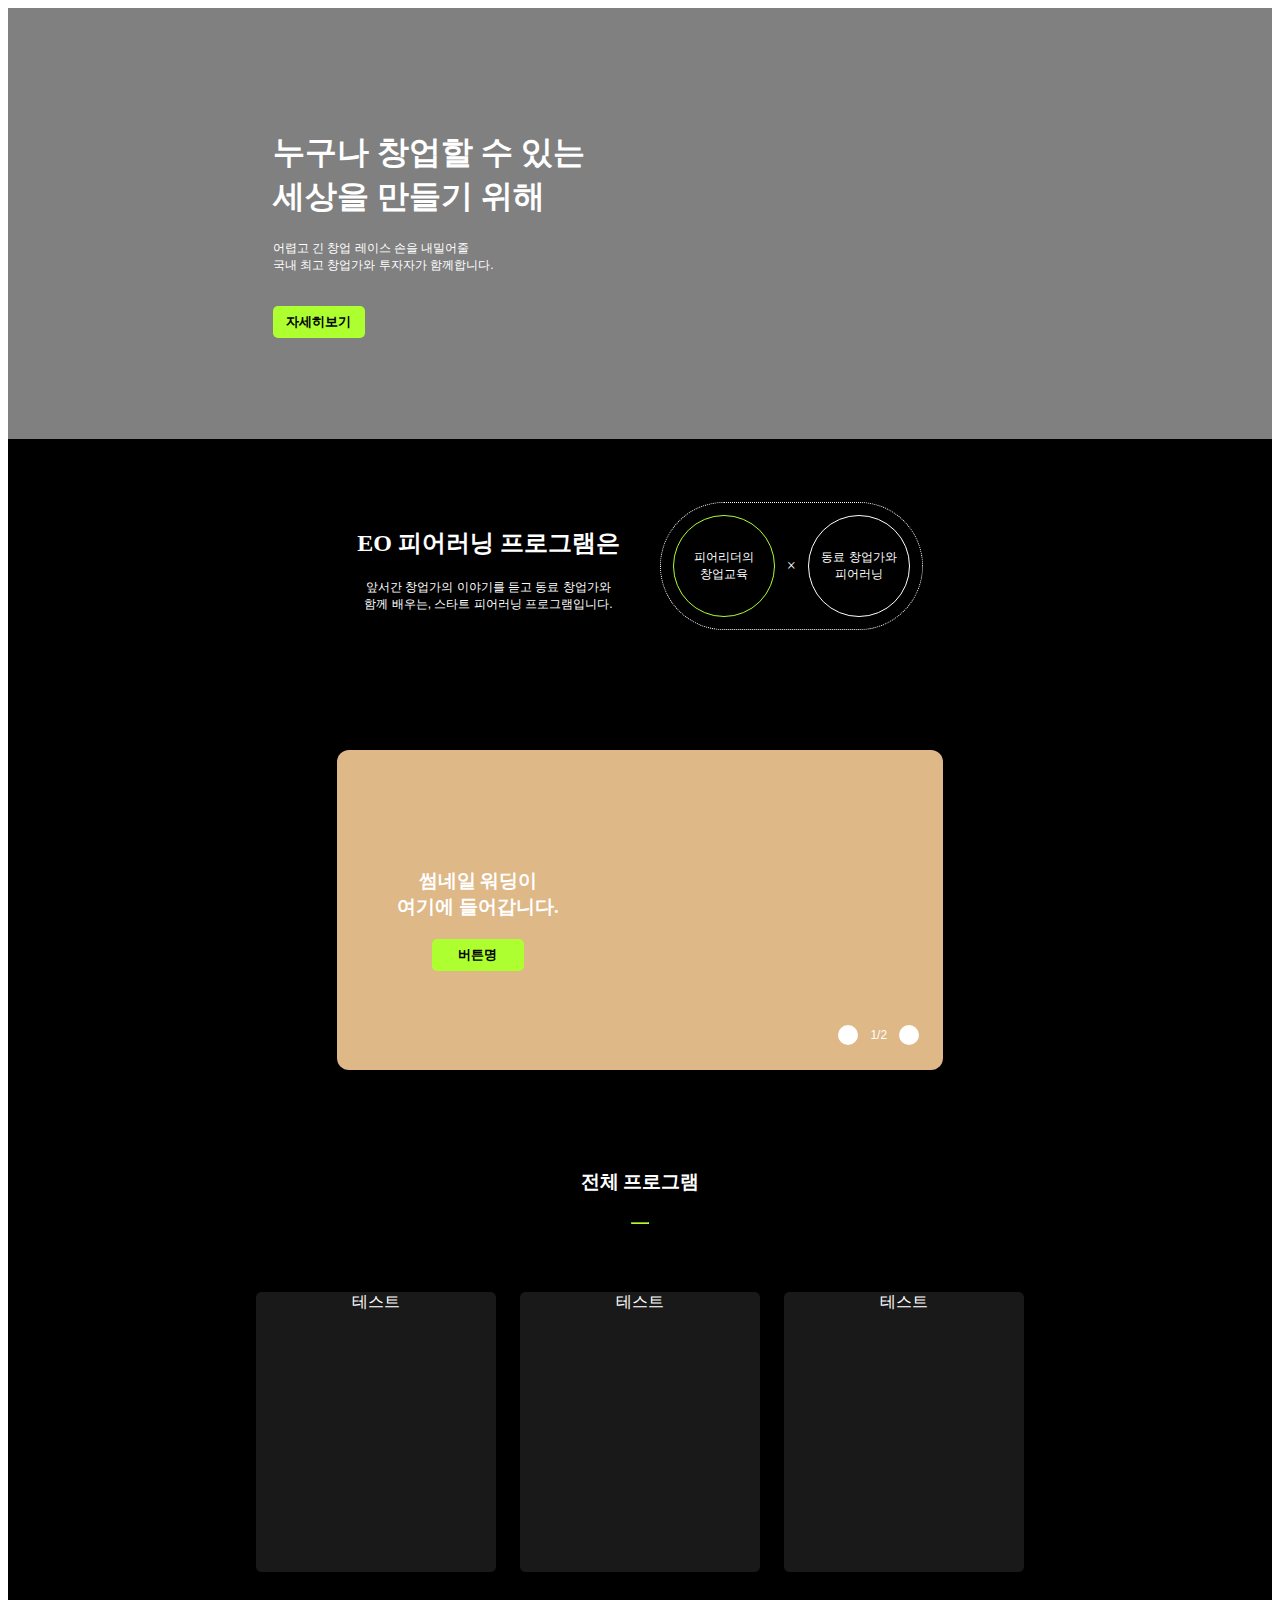
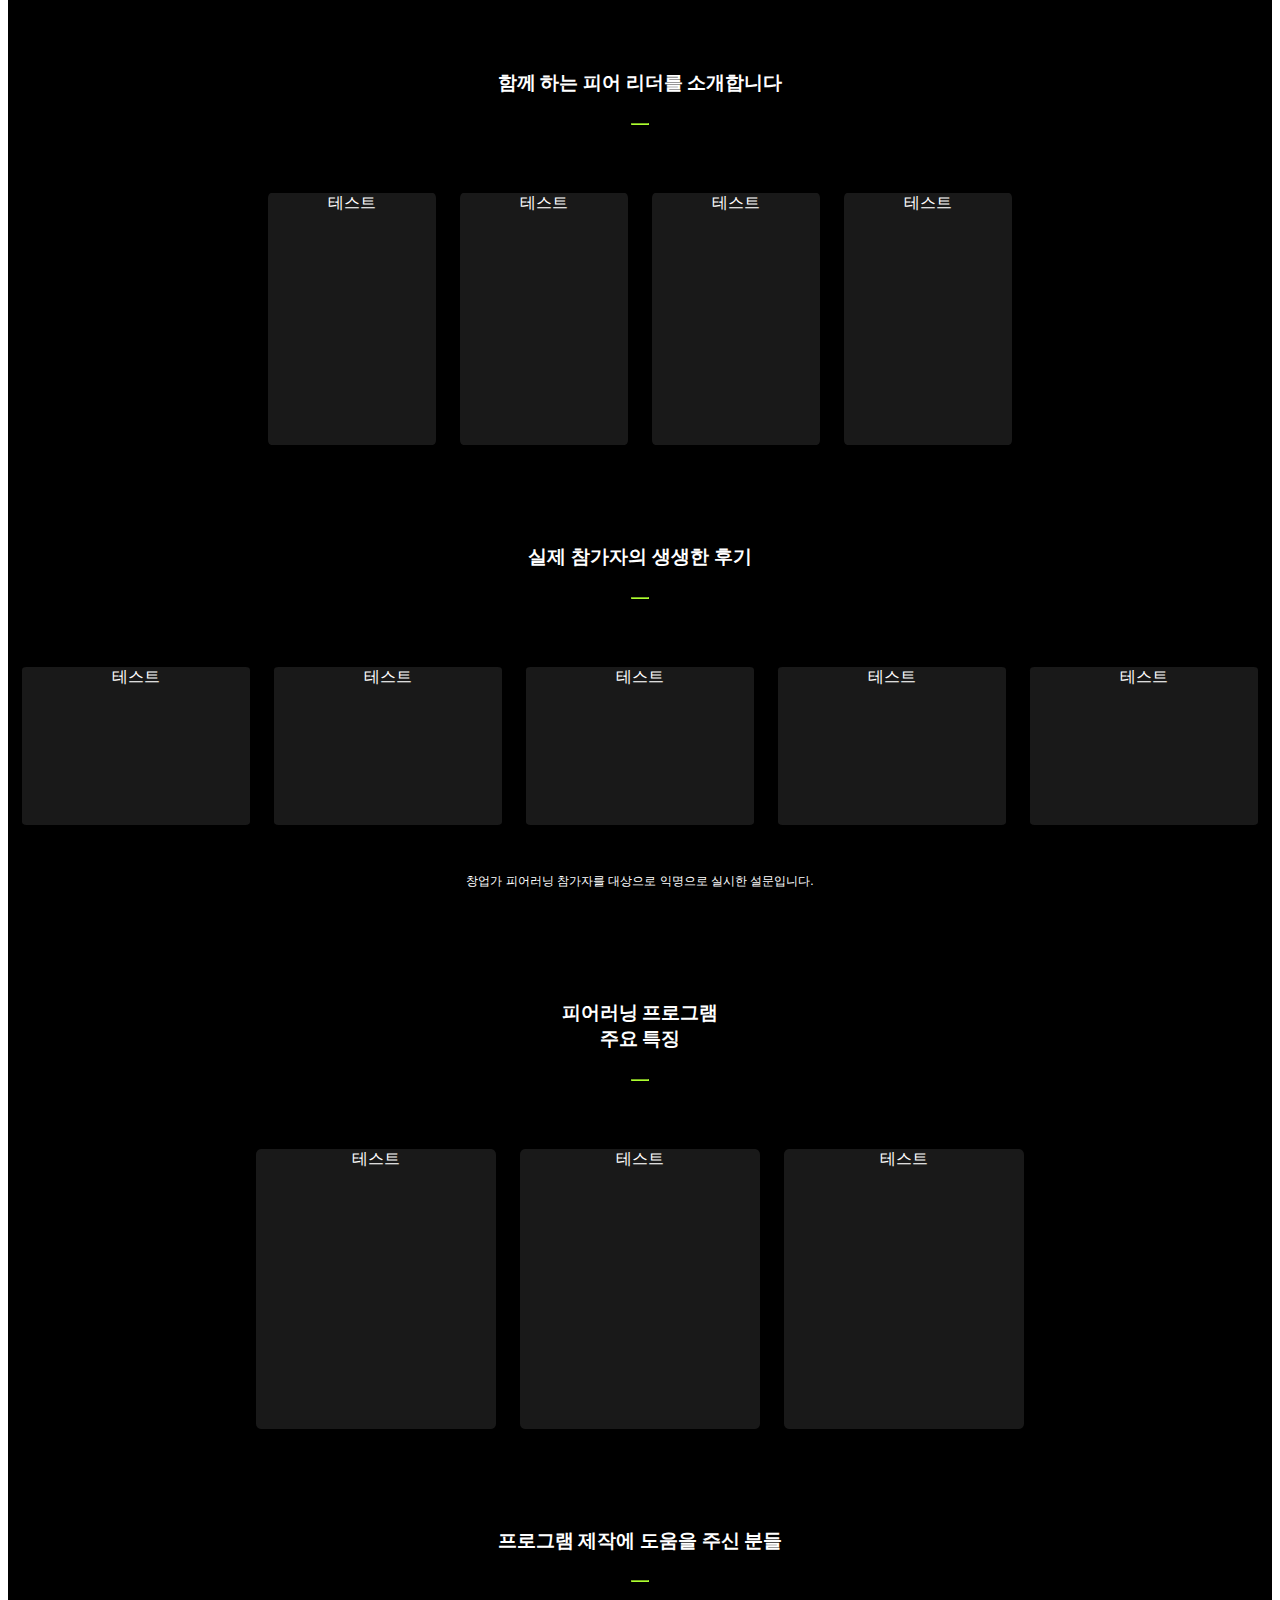
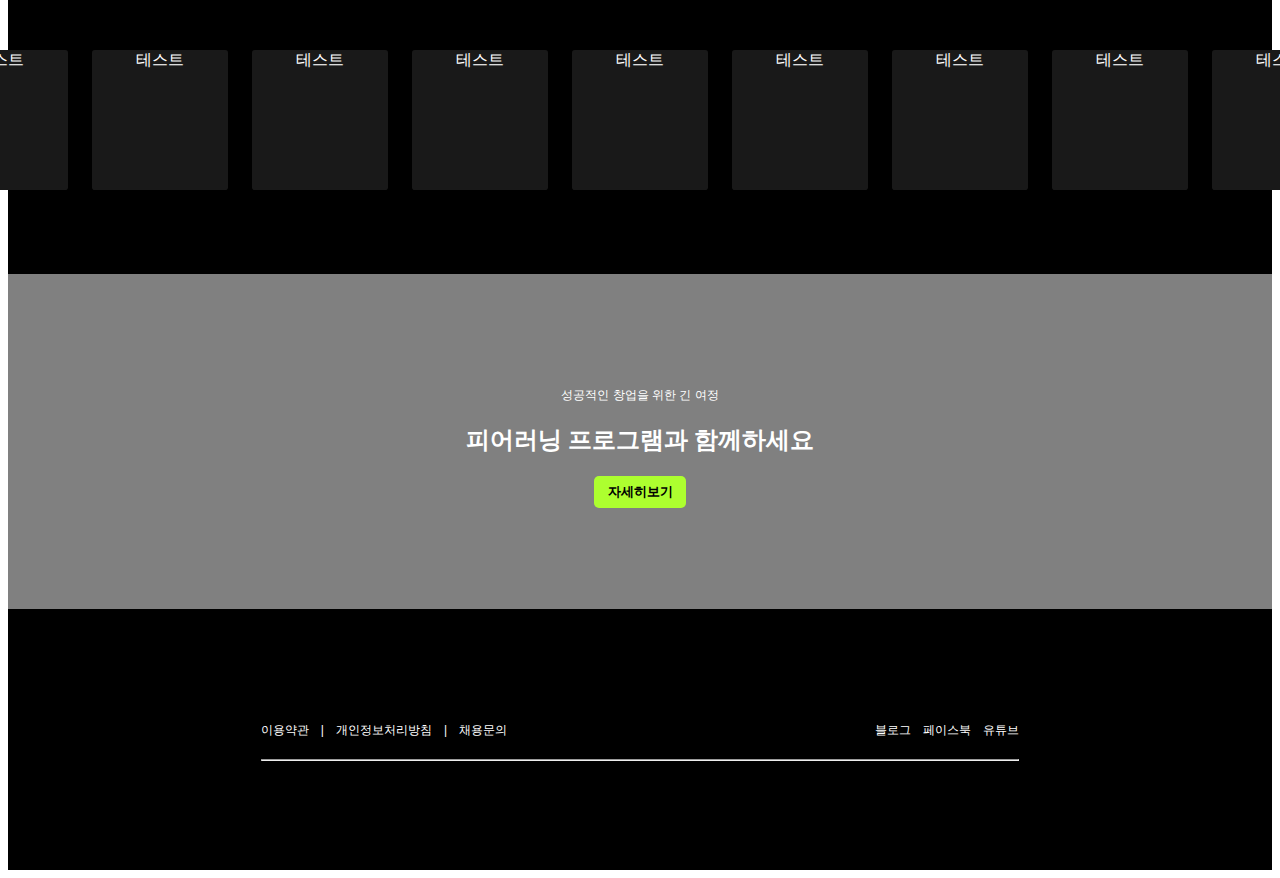
<file: index.html>
<!doctype html>
<html class="no-js" lang="">

<head>
  <meta charset="utf-8">
  <title>
    헤드
  </title>
  <link rel="stylesheet" href="css/style.css">
</head>

<body>
  <header class="header-style">
    <div class="header-inner-style">
      <!-- 제목 -->
      <h1>
        누구나 창업할 수 있는<br>
        세상을 만들기 위해
      </h1>

      <!-- 소개글 -->
      <p>
        어렵고 긴 창업 레이스 손을 내밀어줄<br>
        국내 최고 창업가와 투자자가 함께합니다.
      </p>

      <!-- 공백 -->
      <div class="col-spacer" style="height: 20px"></div>
      <button class="button-green">자세히보기</button>
    </div>
  </header>

  <article>
    <div id="body-style">
      <div class="row center">
        <div>
          <h2>EO 피어러닝 프로그램은</h2>
          <p>
            앞서간 창업가의 이야기를 듣고 동료 창업가와<br>
            함께 배우는, 스타트 피어러닝 프로그램입니다.
          </p>
        </div>

        <!-- 공백 -->
        <div class="row-spacer" style="width: 40px"></div>

        <!-- 캡슐 디자인 -->
        <div class="row center capsule-design">
          <div class="outline-circle-green">
            <p>
              피어리더의<br>
              <strong>창업교육</strong>
            </p>
          </div>
          <div class="row-spacer"></div>
          ×
          <div class="row-spacer"></div>
          <div class="outline-circle-white">
            <p>
              동료 창업가와<br>
              <strong>피어러닝</strong>
            </p>
          </div>
        </div>
      </div>

      <!-- 공백 -->
      <div class="col-spacer " style="height: 120px"></div>

      <!-- 이미지 디자인 -->
      <section class="row center">
        <div class="image-frame space-between" style="height:320px">
          <div style="padding: 0 10%">
            <h3>
              썸네일 워딩이<br>
              여기에 들어갑니다.
            </h3>
            <button class="button-green">
              버튼명
            </button>
          </div>

          <!-- 우측하단 버튼 -->
          <div class="column image-swap-button">
            <div style="
            display: flex;
            align-items: center;
            flex-wrap: wrap;
          ">
              <div class="filled-circle-white"></div>
              <div class="row-spacer"></div>
              <p>1/2</p>
              <div class="row-spacer"></div>
              <div class="filled-circle-white"></div>
            </div>
          </div>
        </div>
      </section>

      <!-- 공백 -->
      <div class="col-spacer" style="height: 80px"></div>

      <!-- 전체 프로그램 -->
      <section class="column center">
        <h3>전체 프로그램</h3>
        <hr class="dash">

        <!-- 공백 -->
        <div class="col-spacer" style="height: 60px"></div>

        <!-- 본문 -->
        <div class="row space-between">
          <div class="program-frame">
            테스트
          </div>

          <!-- 공백 -->
          <div class="row-spacer" style="width: 24px"></div>

          <div class="program-frame">
            테스트
          </div>

          <!-- 공백 -->
          <div class="row-spacer" style="width: 24px"></div>

          <div class="program-frame">
            테스트
          </div>
        </div>
      </section>

      <!-- 공백 -->
      <div class="col-spacer" style="height: 80px"></div>

      <!-- 피어리더 소개 -->
      <section class="column center">
        <h3>함께 하는 피어 리더를 소개합니다</h3>
        <hr class="dash">

        <!-- 공백 -->
        <div class="col-spacer" style="height: 60px"></div>

        <!-- 본문 -->
        <div class="row space-between">
          <div class="profile-frame">
            테스트
          </div>

          <!-- 공백 -->
          <div class="row-spacer" style="width: 24px"></div>

          <div class="profile-frame">
            테스트
          </div>

          <!-- 공백 -->
          <div class="row-spacer" style="width: 24px"></div>

          <div class="profile-frame">
            테스트
          </div>

          <!-- 공백 -->
          <div class="row-spacer" style="width: 24px"></div>

          <div class="profile-frame">
            테스트
          </div>
        </div>
      </section>

      <!-- 공백 -->
      <div class="col-spacer" style="height: 80px"></div>

      <!-- 참가자 후기 -->
      <section class="column center">
        <h3>실제 참가자의 생생한 후기</h3>
        <hr class="dash">

        <!-- 공백 -->
        <div class="col-spacer" style="height: 60px"></div>

        <!-- 본문 -->
        <div class="row space-between">
          <div class="review-frame">
            테스트
          </div>

          <!-- 공백 -->
          <div class="row-spacer" style="width: 24px"></div>

          <div class="review-frame">
            테스트
          </div>

          <!-- 공백 -->
          <div class="row-spacer" style="width: 24px"></div>

          <div class="review-frame">
            테스트
          </div>

          <!-- 공백 -->
          <div class="row-spacer" style="width: 24px"></div>

          <div class="review-frame">
            테스트
          </div>

          <!-- 공백 -->
          <div class="row-spacer" style="width: 24px"></div>

          <div class="review-frame">
            테스트
          </div>
        </div>

        <!-- 공백 -->
        <div class="col-spacer" style="height: 36px"></div>
        <p>
          창업가 피어러닝 참가자를 대상으로 익명으로 실시한 설문입니다.
        </p>
      </section>

      <!-- 공백 -->
      <div class="col-spacer" style="height: 80px"></div>

      <!-- 주요 특징 -->
      <section class="column center">
        <h3 style="text-align: center">
          피어러닝 프로그램<br>
          주요 특징
        </h3>
        <hr class="dash">

        <!-- 공백 -->
        <div class="col-spacer" style="height: 60px"></div>

        <!-- 본문 -->
        <div class="row space-between">
          <div class="program-frame">
            테스트
          </div>

          <!-- 공백 -->
          <div class="row-spacer" style="width: 24px"></div>

          <div class="program-frame">
            테스트
          </div>

          <!-- 공백 -->
          <div class="row-spacer" style="width: 24px"></div>

          <div class="program-frame">
            테스트
          </div>
        </div>
      </section>

      <!-- 공백 -->
      <div class="col-spacer" style="height: 80px"></div>

      <!-- 도움을 준 분들 -->
      <section class="column center">
        <h3>
          프로그램 제작에
          도움을 주신 분들
        </h3>
        <hr class="dash">

        <!-- 공백 -->
        <div class="col-spacer" style="height: 60px"></div>

        <!-- 본문 -->
        <div class="row space-between">
          <div class="helper-frame">
            테스트
          </div>

          <!-- 공백 -->
          <div class="row-spacer" style="width: 24px"></div>

          <div class="helper-frame">
            테스트
          </div>

          <!-- 공백 -->
          <div class="row-spacer" style="width: 24px"></div>

          <div class="helper-frame">
            테스트
          </div>

          <!-- 공백 -->
          <div class="row-spacer" style="width: 24px"></div>

          <div class="helper-frame">
            테스트
          </div>

          <!-- 공백 -->
          <div class="row-spacer" style="width: 24px"></div>

          <div class="helper-frame">
            테스트
          </div>

          <!-- 공백 -->
          <div class="row-spacer" style="width: 24px"></div>

          <div class="helper-frame">
            테스트
          </div>

          <!-- 공백 -->
          <div class="row-spacer" style="width: 24px"></div>

          <div class="helper-frame">
            테스트
          </div>

          <!-- 공백 -->
          <div class="row-spacer" style="width: 24px"></div>

          <div class="helper-frame">
            테스트
          </div>

          <!-- 공백 -->
          <div class="row-spacer" style="width: 24px"></div>

          <div class="helper-frame">
            테스트
          </div>
        </div>
      </section>

      <!-- 공백 -->
      <div class="col-spacer" style="height: 20px"></div>
    </div>

    <section class="header-style center">
      <p>성공적인 창업을 위한 긴 여정</p>
      <h2>피어러닝 프로그램과 함께하세요</h2>
      <button class="button-green">
        자세히보기
      </button>
    </section>
  </article>

  <footer class="footer-frame">
    <div class="row space-between">
      <div class="row center">
        <p>이용약관</p>
        <div class="row-spacer"></div><p>|</p><div class="row-spacer"></div>
        <p>개인정보처리방침</p>
        <div class="row-spacer"></div><p>|</p><div class="row-spacer"></div>
        <p>채용문의</p>
      </div>
      <div class="row">
        <div class="row center">
          <p>블로그</p>
          <div class="row-spacer"></div>
          <p>페이스북</p>
          <div class="row-spacer"></div>
          <p>유튜브</p>
        </div>
      </div>
    </div>
    <hr>
  </footer>
</body>

</html>
</file>
<file: css/style.css>
/* 일반 태그 설정 */
body {
  color:white;
}

p {
  font-family: sans-serif, '굴림';
  font-weight: lighter;
  font-size: 12px;
}

/* 범용 태그 구현 */
.row {
  height: 100%;
  display: flex;
  flex-direction: row;
  justify-content: center;
  align-items: start;
}

.column {
  width: 100%;
  display: flex;
  flex-direction: column;
  justify-content: center;
  align-items: center;
}

.center {
  justify-content: center; align-items: center;
  text-align: center
}

.space-between {
  justify-content: space-between; align-items: center;
}

.col-spacer{
  height: 12px;
}

.row-spacer{
  width: 12px;
}

.dash {
  border-color: greenyellow;
  width: 2%
}

/* 헤더 설정 */
.header-style {
  padding: 8% 20%;
  background-color:gray;
  justify-content: center;
}

.header-inner-style {
  width: fit-content;
  margin: 0 12px;
}

/* 바디 설정 */
#body-style {
  padding: 5% 20%;
  background-color:black;
  color:white;
}

.body-inner-style {
}

/* 바디 디자인 */
.capsule-design {
  width: fit-content;
  padding: 12px;
  display: flex;
  border: 1px dotted white;
  border-radius: 100px;
}

.image-frame {
  width: 80%;
  display: flex;
  flex-direction: row; /* 행렬 방향 */
  /*justify-content: space-between; !* 중앙 정렬(너비) *!*/
  align-items: center; /* 중앙 정렬(높이) */
  background-color: burlywood;
  border-radius: 12px;
}

.image-swap-button {
  width: fit-content;
  height: 90%;
  padding: 0 4%;
  justify-content: end;
  align-items: end;
}

.program-frame {
  width: 240px;
  height: 280px;
  border-radius: 2%;
  background-color: #191919;
}

.profile-frame {
  width: 168px;
  height: 252px;
  border-radius: 2%;
  background-color: #191919;
}

.review-frame {
  width: 228px;
  height: 158px;
  border-radius: 2%;
  background-color: #191919;
}

.helper-frame {
  width: 136px;
  height: 140px;
  border-radius: 2%;
  background-color: #191919;
}

/* 푸터 설정 */
.footer-frame {
  padding: 8% 20%;
  background-color: black;
  color: white;
}


/* 컴포넌트 설정 */
.button-green {
  min-width: 92px;
  min-height: 32px;
  background-color: greenyellow;
  border: 0;
  border-radius: 5px;
  text-align: center;
  font-weight: bold;
}

.button-black {
  width: 92px;
  height: 32px;
  background-color: transparent;
  border: 1px solid black;
  border-radius: 5px;
  text-align: center;
  font-weight: bold;
}

.outline-circle-green {
  width: 100px;
  height: 100px;
  display: flex; flex-direction: column; justify-content: center;

  background-color: transparent;
  border: 1px solid greenyellow;
  border-radius: 100%;

  text-align: center;
  font-size: 12px;
}

.outline-circle-white {
  width: 100px;
  height: 100px;
  display: flex; flex-direction: column; justify-content: center;

  background-color: transparent;
  border: 1px solid white;
  border-radius: 100%;

  text-align: center;
  font-size: 12px;
}

.filled-circle-white {
  width: 20px;
  height: 20px;

  background-color: white;
  border-radius: 100%;

  text-align: center;
  font-size: 12px;
}
</file>
